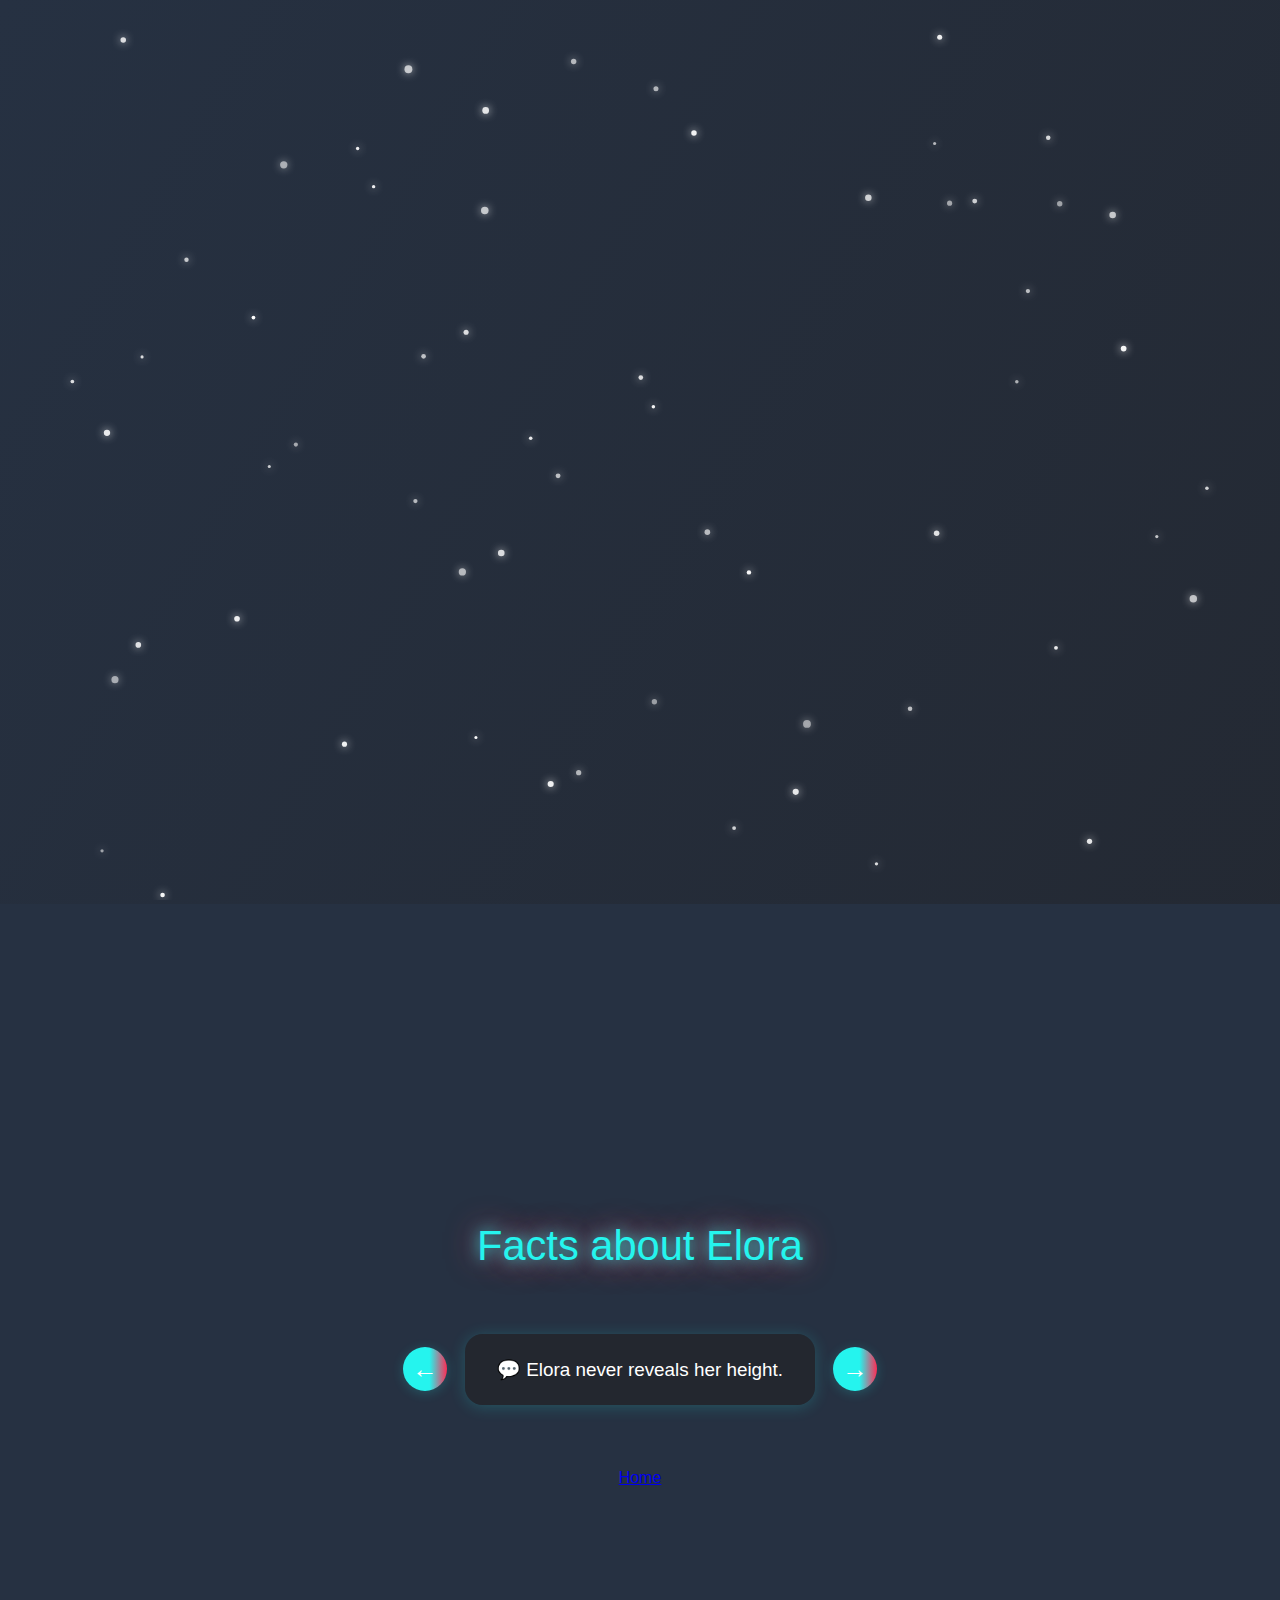
<file: index2.html>
<!DOCTYPE html>
<html lang="en">
<head>
    <meta charset="UTF-8">
    <meta name="viewport" content="width=device-width, initial-scale=1.0">
    <title>Facts about Elora</title>
    <link rel="stylesheet" href="style.css">
    <style>
    .about-container {
        min-height: 100vh;
        display: flex;
        flex-direction: column;
        align-items: center;
        justify-content: center;
        gap: 32px;
        background: #263142;
    }
    .about-title {
        font-size: 2.6rem;
        color: #25f4ee;
        margin-bottom: 0;
        text-shadow: 0 0 16px #25f4ee, 0 0 32px #fe2c55;
    }
    .facts-slider-container {
        margin: 0;
    }
    #back-link {
        margin-top: 0;
    }
    </style>
</head>
<body>
    <canvas id="snow-canvas"></canvas>
    <div class="page-transition-overlay" id="page-transition"></div>
    <div class="about-container">
        <div class="about-title">Facts about Elora</div>
        <div class="facts-slider-container">
            <button class="slider-arrow" id="fact-prev" aria-label="Previous fact">&#8592;</button>
            <div class="facts-slider" id="facts-slider">
                <div class="fact-slide active">💬 Elora never reveals her height.</div>
                <div class="fact-slide">💖 Elora loves having pink hair.</div>
                <div class="fact-slide">🎥 Elora is a TikTok video creator and streamer.</div>
                <div class="fact-slide">📚 Elora enjoys reading manga.</div>
                <div class="fact-slide">🪚 Elora’s favorite anime is Chainsaw Man.</div>
                <div class="fact-slide">🎭 Elora plans to cosplay Reze from Chainsaw Man.</div>
                <div class="fact-slide">👓 Elora wears glasses for style.</div>
                <div class="fact-slide">💬 Elora always notices every comment.</div>
                <div class="fact-slide">🌙 Elora stays up all night.</div>
                <div class="fact-slide">🎭 Elora is Chinese and lives in Tokyo.</div>
                <div class="fact-slide">💖Elora have a cute make up style.</div>
                <div class="fact-slide">More facts coming soon...</div>
            </div>
            <button class="slider-arrow" id="fact-next" aria-label="Next fact">&#8594;</button>
        </div>
        <a href="index.html" class="about-link animated-btn center-appear" id="back-link" style="margin-top:32px;">Home</a>
    </div>
</body>
    <script src="snow.js"></script>
    <style>
    .facts-slider-container {
        display: flex;
        align-items: center;
        justify-content: center;
        margin: 32px 0 0 0;
        gap: 18px;
    }
    .facts-slider {
        min-width: 260px;
        max-width: 420px;
        min-height: 70px;
        background: rgba(35,38,44,0.85);
        border-radius: 18px;
        box-shadow: 0 2px 16px #25f4ee33;
        display: flex;
        align-items: center;
        justify-content: center;
        position: relative;
        overflow: hidden;
    }
    .fact-slide {
        opacity: 0;
        position: absolute;
        left: 0; right: 0; top: 0; bottom: 0;
        display: flex;
        align-items: center;
        justify-content: center;
        font-size: 1.18rem;
        color: #fff;
        padding: 24px 32px;
        transition: opacity 0.5s, transform 0.5s;
        transform: translateY(30px) scale(0.97);
        pointer-events: none;
    }
    .fact-slide.active {
        opacity: 1;
        position: relative;
        transform: translateY(0) scale(1);
        pointer-events: auto;
    }
    .slider-arrow {
        background: linear-gradient(90deg, #25f4ee 60%, #fe2c55 100%);
        color: #fff;
        border: none;
        border-radius: 50%;
        width: 44px;
        height: 44px;
        font-size: 1.6rem;
        cursor: pointer;
        box-shadow: 0 2px 12px #25f4ee33;
        transition: background 0.3s, transform 0.2s;
        outline: none;
        user-select: none;
    }
    .slider-arrow:hover {
        background: linear-gradient(90deg, #fe2c55 60%, #25f4ee 100%);
        transform: scale(1.12);
    }
    </style>
    <script>
    // Кнопка Home с ripple-эффектом и fade-переходом
    const backBtn = document.getElementById('back-link');
    if (backBtn) {
        setTimeout(() => backBtn.classList.add('visible'), 800);
        backBtn.addEventListener('click', function(e) {
            // Ripple эффект
            const circle = document.createElement('span');
            circle.className = 'ripple';
            const rect = backBtn.getBoundingClientRect();
            circle.style.left = (e.clientX - rect.left) + 'px';
            circle.style.top = (e.clientY - rect.top) + 'px';
            backBtn.appendChild(circle);
            setTimeout(() => circle.remove(), 600);
            // Переход на главную с fade overlay
            e.preventDefault();
            const overlay = document.getElementById('page-transition');
            if (overlay) {
                overlay.classList.add('active');
                setTimeout(() => {
                    window.location.href = backBtn.href;
                }, 400);
            } else {
                window.location.href = backBtn.href;
            }
        });
    }
    // Слайдер фактов о Elora
    const facts = document.querySelectorAll('.fact-slide');
    let currentFact = 0;
    function showFact(idx) {
        facts.forEach((el, i) => {
            el.classList.toggle('active', i === idx);
        });
    }
    document.getElementById('fact-prev').onclick = () => {
        currentFact = (currentFact - 1 + facts.length) % facts.length;
        showFact(currentFact);
    };
    document.getElementById('fact-next').onclick = () => {
        currentFact = (currentFact + 1) % facts.length;
        showFact(currentFact);
    };

    // Fade transition сброс overlay после загрузки
    const overlay = document.getElementById('page-transition');
    window.addEventListener('pageshow', () => {
        if (overlay) {
            overlay.classList.remove('active');
            overlay.style.opacity = '';
        }
    });
    </script>
</html>
</file>
<file: style.css>
.burger-btn {
	display: none;
	flex-direction: column;
	justify-content: center;
	align-items: center;
	width: 44px;
	height: 44px;
	background: none;
	border: none;
	cursor: pointer;
	margin-right: 10px;
	z-index: 12000;
}
.burger-bar {
	width: 28px;
	height: 3.5px;
	background: #25f4ee;
	margin: 3.5px 0;
	border-radius: 2px;
	transition: all 0.3s cubic-bezier(.4,1.4,.6,1);
}
.burger-btn.open .burger-bar:nth-child(1) {
	transform: translateY(7px) rotate(45deg);
}
.burger-btn.open .burger-bar:nth-child(2) {
	opacity: 0;
}
.burger-btn.open .burger-bar:nth-child(3) {
	transform: translateY(-7px) rotate(-45deg);
}
.mobile-nav {
	position: fixed;
	top: 0; left: 0; right: 0;
	background: rgba(35,39,47,0.98);
	box-shadow: 0 8px 32px #25f4ee33;
	display: flex;
	flex-direction: column;
	align-items: center;
	gap: 24px;
	padding: 80px 0 32px 0;
	z-index: 11000;
	transform: translateY(-120%);
	opacity: 0;
	pointer-events: none;
	transition: transform 0.35s cubic-bezier(.4,1.4,.6,1), opacity 0.25s;
}
.mobile-nav.open {
	transform: translateY(0);
	opacity: 1;
	pointer-events: auto;
}
.mobile-link {
	color: #25f4ee;
	font-size: 1.25rem;
	font-weight: 700;
	text-decoration: none;
	padding: 0.5em 1.5em;
	border-radius: 12px;
	transition: background 0.18s, color 0.18s;
}
.mobile-link:hover {
	background: #25f4ee22;
	color: #fff;
}
@media (max-width: 800px) {
	.burger-btn {
		display: flex;
	}
	.header {
		justify-content: flex-start;
	}
	.tiktok-logo-static, .elora-title, .theme-toggle {
		z-index: 12001;
	}
}
@media (max-width: 800px) {
	.header {
		position: relative;
	}
	.mobile-nav {
		display: flex;
	}
}
@media (min-width: 801px) {
	.mobile-nav, .burger-btn {
		display: none !important;
	}
}
.social-icons {
	display: flex;
	gap: 18px;
	justify-content: center;
	margin-top: 10px;
}
.social-link {
	display: inline-flex;
	align-items: center;
	justify-content: center;
	border-radius: 50%;
	background: none;
	transition: transform 0.18s, box-shadow 0.18s, background 0.18s;
	box-shadow: 0 2px 8px #25f4ee22;
	width: 40px;
	height: 40px;
}
.social-link:hover {
	transform: scale(1.13) translateY(-2px);
	box-shadow: 0 4px 18px #25f4ee44;
	background: #23272f11;
}
.social-link svg {
	display: block;
	width: 32px;
	height: 32px;
	transition: filter 0.18s;
}
.social-link[aria-label="Instagram"]:hover svg {
	filter: drop-shadow(0 0 6px #4f5bd5cc);
}
.social-link[aria-label="YouTube"]:hover svg {
	filter: drop-shadow(0 0 6px #fe2c55cc);
}
.social-link[aria-label="TikTok"]:hover svg {
	filter: drop-shadow(0 0 6px #25f4eecc);
}
body.light-theme .social-link {
	background: #f6f7fa;
	box-shadow: 0 2px 8px #4f5bd522;
}
body.light-theme .social-link:hover {
	background: #e9eaf3;
}
#main-content {
	opacity: 0;
	pointer-events: none;
	transition: opacity 1.1s cubic-bezier(.4,1.4,.6,1);
}
#main-content.fade-in {
	opacity: 1 !important;
	pointer-events: auto;
}
/* --- TikTok Animated Background --- */
.tiktok-bg {
	position: fixed;
	inset: 0;
	z-index: 0;
	pointer-events: none;
	overflow: hidden;
}
.tiktok-circle {
	position: absolute;
	border-radius: 50%;
	opacity: 0.32;
	filter: blur(8px);
	animation: tiktok-move 16s linear infinite alternate;
}
.tiktok-c1 {
	width: 340px;
	height: 340px;
	left: -80px;
	top: 10vh;
	background: radial-gradient(circle at 40% 60%, #25f4ee 0%, #23272f 80%);
	animation-delay: 0s;
}
.tiktok-c2 {
	width: 260px;
	height: 260px;
	right: -70px;
	top: 40vh;
	background: radial-gradient(circle at 60% 40%, #fe2c55 0%, #23272f 80%);
	animation-delay: 2s;
}
.tiktok-c3 {
	width: 180px;
	height: 180px;
	left: 50vw;
	bottom: -60px;
	background: radial-gradient(circle at 50% 50%, #fff 0%, #25f4ee 80%);
	opacity: 0.18;
	animation-delay: 4s;
}
@keyframes tiktok-move {
	0% { transform: translateY(0) scale(1); }
	40% { transform: translateY(-30px) scale(1.08); }
	60% { transform: translateY(20px) scale(0.96); }
	100% { transform: translateY(-10px) scale(1.04); }
}
body > .tiktok-bg { z-index: 0; }
body > *:not(.tiktok-bg) { position: relative; z-index: 1; }
.random-fact-btn {
	margin-top: 1.1em;
	background: var(--accent);
	color: #fff;
	border: none;
	border-radius: 12px;
	padding: 0.6em 1.4em;
	font-size: 1.08rem;
	font-weight: 600;
	cursor: pointer;
	box-shadow: 0 2px 12px #25f4ee33;
	transition: background 0.18s, transform 0.18s;
	display: block;
}
.random-fact-btn:hover {
	background: var(--danger);
	transform: translateY(-2px) scale(1.04);
}
.random-fact {
	margin-top: 1em;
	background: var(--bg);
	color: #fff;
	border-radius: 14px;
	box-shadow: 0 4px 24px #25f4ee22;
	padding: 1em 1.2em;
	font-size: 1.08rem;
	min-height: 1.2em;
	opacity: 0;
	transform: translateY(18px) scale(0.97);
	transition: opacity 0.5s cubic-bezier(.4,1.4,.6,1), transform 0.5s cubic-bezier(.4,1.4,.6,1);
	pointer-events: none;
}
.random-fact.show {
	opacity: 1;
	transform: translateY(0) scale(1);
	pointer-events: auto;
}
/* --- Секция отзывов --- */
.reviews-section {
	margin: 44px auto 0 auto;
	max-width: 800px;
	text-align: center;
}
.reviews-title {
	font-size: 1.5rem;
	color: var(--accent);
	margin-bottom: 18px;
	font-weight: 700;
}
.reviews-grid {
	display: flex;
	flex-wrap: wrap;
	gap: 18px;
	justify-content: center;
	margin-top: 1.2em;
}
.review-card {
	background: var(--bg);
	border-radius: 18px;
	box-shadow: 0 4px 24px rgba(35,166,213,0.10);
	padding: 1.2em 1em 1em 1em;
	min-width: 220px;
	max-width: 260px;
	flex: 1 1 220px;
	text-align: left;
	display: flex;
	align-items: flex-start;
	gap: 14px;
	opacity: 0;
	transform: translateY(30px) scale(0.97);
	transition: opacity 0.6s cubic-bezier(.4,1.4,.6,1), transform 0.6s cubic-bezier(.4,1.4,.6,1);
}
.review-card.show {
	opacity: 1;
	transform: translateY(0) scale(1);
}
.review-avatar {
	width: 48px;
	height: 48px;
	border-radius: 50%;
	background-size: cover;
	background-position: center;
	flex-shrink: 0;
	box-shadow: 0 2px 8px #25f4ee22;
	border: 2px solid #23272f;
}
.review-content {
	flex: 1;
}
.review-author {
	font-weight: 700;
	color: var(--accent);
	margin-bottom: 0.2em;
	font-size: 1.08rem;
}
.review-text {
	color: #e0e0e0;
	font-size: 0.98rem;
}

@media (max-width: 700px) {
	.reviews-grid {
		flex-direction: column;
		gap: 12px;
	}
	.review-card {
		min-width: 0;
		max-width: 98vw;
		font-size: 0.98rem;
	}
}
/* --- Cosplay Gallery --- */
.cosplay-gallery-section {
	margin: 36px auto 0 auto;
	max-width: 800px;
	text-align: center;
}
.gallery-title {
	font-size: 1.5rem;
	color: var(--accent);
	margin-bottom: 18px;
	font-weight: 700;
}
.cosplay-gallery {
	display: grid;
	grid-template-columns: repeat(auto-fit, minmax(160px, 1fr));
	gap: 18px;
	justify-items: center;
}
.gallery-img {
	width: 100%;
	max-width: 220px;
	aspect-ratio: 3/4;
	object-fit: cover;
	border-radius: 16px;
	box-shadow: 0 2px 16px #25f4ee22;
	cursor: pointer;
	transition: transform 0.18s, box-shadow 0.18s;
}
.gallery-img:hover {
	transform: scale(1.04) translateY(-4px);
	box-shadow: 0 8px 32px #25f4ee44;
}
.gallery-modal {
	display: none;
	position: fixed;
	z-index: 3000;
	inset: 0;
	background: rgba(20,22,30,0.92);
	align-items: center;
	justify-content: center;
	transition: opacity 0.3s;
}
.gallery-modal.open {
	display: flex;
}
.gallery-modal-img {
	max-width: 90vw;
	max-height: 80vh;
	border-radius: 18px;
	box-shadow: 0 8px 32px #25f4ee55;
	animation: modal-img-in 0.4s cubic-bezier(.4,1.4,.6,1);
}
@keyframes modal-img-in {
	from { opacity: 0; transform: scale(0.85); }
	to { opacity: 1; transform: scale(1); }
}
.gallery-modal-close {
	position: absolute;
	top: 24px;
	right: 38px;
	font-size: 2.6rem;
	color: #fff;
	cursor: pointer;
	opacity: 0.7;
	z-index: 10;
	transition: opacity 0.18s;
}
.gallery-modal-close:hover {
	opacity: 1;
}
.sub-counter {
	font-weight: 700;
	color: var(--accent);
	font-variant-numeric: tabular-nums;
	letter-spacing: 0.04em;
	font-size: 1.13em;
	transition: color 0.2s;
}
/* --- Intro Dark Triada --- */
#intro-overlay {
	position: fixed;
	z-index: 9999;
	inset: 0;
	background: #111e;
	display: flex;
	align-items: center;
	justify-content: center;
	transition: opacity 0.7s cubic-bezier(.4,1.4,.6,1), visibility 0.7s;
	opacity: 1;
	visibility: visible;
}
#intro-overlay.hide {
	opacity: 0;
	visibility: hidden;
	pointer-events: none;
}
.intro-terminal {
	background: #181c20;
	border-radius: 12px;
	box-shadow: 0 8px 48px #000a, 0 2px 16px #25f4ee22;
	min-width: 340px;
	max-width: 90vw;
	margin: 0 auto;
	padding-bottom: 18px;
	font-family: 'Fira Mono', 'Consolas', 'Menlo', 'Segoe UI', 'Roboto', Arial, monospace;
	animation: intro-pop 0.7s cubic-bezier(.4,1.4,.6,1);
}
.terminal-bar {
	display: flex;
	align-items: center;
	gap: 7px;
	padding: 0.7em 1em 0.3em 1em;
}
.term-dot {
	width: 12px;
	height: 12px;
	border-radius: 50%;
	display: inline-block;
}
.term-dot.red { background: #ff5f56; }
.term-dot.yellow { background: #ffbd2e; }
.term-dot.green { background: #27c93f; }
.terminal-body {
	background: #101316;
	border-radius: 0 0 12px 12px;
	padding: 1.5em 1.2em 1.2em 1.2em;
	color: #e0e0e0;
	font-size: 1.25rem;
	min-height: 2.5em;
	box-shadow: 0 2px 12px #25f4ee11;
}
.term-prompt {
	color: #25f4ee;
	font-weight: 700;
	margin-right: 0.5em;
	font-size: 1.1em;
	font-family: inherit;
	letter-spacing: 0.01em;
}
#intro-typed {
	font-size: 1.15em;
	font-family: inherit;
			color: #4f5bd5;
	letter-spacing: 0.04em;
	background: none;
	border-radius: 0;
	padding: 0;
	box-shadow: none;
	display: inline-block;
	position: relative;
	text-shadow: none;
}
#intro-typed .typed-char {
			opacity: 0;
			animation: fadein-char 0.38s forwards;
					color: #4f5bd5;
			text-shadow: none;
}
@keyframes fadein-char {
	from { opacity: 0; }
	to { opacity: 1; }
}
#intro-typed .typed-cursor {
	display: inline-block;
	width: 1.1ch;
	height: 1.1em;
	background: none;
	border-left: 2.5px solid #fff;
	margin-left: 2px;
	animation: blink-cursor 0.7s steps(1) infinite;
	vertical-align: -0.1em;
}
@keyframes blink-cursor {
	0%, 100% { opacity: 1; }
	50% { opacity: 0; }
}
@keyframes intro-pop {
	0% { opacity: 0; transform: scale(0.92) translateY(30px); }
	100% { opacity: 1; transform: scale(1) translateY(0); }
}
:root {
	--accent: #25f4ee;
	--danger: #fe2c55;
	--bg: #23272f;
	--header-shadow: 0 0 16px #25f4ee99, 0 0 24px #fe2c5544;
	--text-main: #fff;
	--text-intro: #4f5bd5;
	--bg-light: #f6f7fa;
	--text-main-light: #23272f;
	--bg-header-light: #fff;
	--accent-light: #4f5bd5;
}

body.light-theme {
	background: linear-gradient(120deg, #f6f7fa 0%, #e9eaf3 100%);
	color: var(--text-main-light);
}
body.light-theme #main-content,
body.light-theme .about-section,
body.light-theme .modal-content,
body.light-theme .review-card,
body.light-theme .fact-card {
	background: var(--bg-header-light);
	color: var(--text-main-light);
	box-shadow: 0 2px 16px #4f5bd522;
}
body.light-theme .elora-title {
	color: var(--accent-light);
	text-shadow: 0 0 16px #4f5bd555, 0 0 24px #25f4ee44;
}
body.light-theme .theme-toggle .theme-icon {
	color: #23272f;
}
body.light-theme #intro-typed, body.light-theme #intro-typed .typed-char, body.light-theme .typed-text {
	color: #4f5bd5;
}

.theme-toggle {
	background: none;
	border: none;
	margin-left: 18px;
	cursor: pointer;
	font-size: 1.5rem;
	display: flex;
	align-items: center;
	transition: color 0.2s;
}
.theme-toggle .theme-icon {
	color: #fff;
	transition: color 0.2s, transform 0.2s;
}
.theme-toggle:hover .theme-icon {
	color: var(--accent);
	transform: scale(1.15) rotate(-18deg);
}
html, body {
	margin: 0;
	padding: 0;
	font-family: 'Segoe UI', 'Roboto', Arial, sans-serif;
	background: linear-gradient(120deg, #263142 0%, #23272f 100%);
	color: #fff;
	min-height: 100vh;
}
img { max-width: 100%; display: block; }

.header {
	display: flex;
	align-items: center;
	gap: 18px;
	padding: 24px 0 12px 0;
	justify-content: center;
}
.tiktok-logo-static svg {
	width: 44px;
	height: 44px;
	display: block;
}
.elora-title {
	font-size: 2.2rem;
	font-weight: 700;
	letter-spacing: 0.08em;
	color: var(--accent);
	text-shadow: var(--header-shadow);
}

.about-section {
	display: flex;
	align-items: center;
	gap: 32px;
	background: rgba(35,38,44,0.85);
	border-radius: 22px;
	box-shadow: 0 2px 16px #25f4ee22;
	padding: 32px 28px;
	margin: 0 auto 36px auto;
	max-width: 700px;
	justify-content: center;
}
.about-avatar {
	width: 160px;
	aspect-ratio: 1/1;
	display: flex;
	align-items: center;
	justify-content: center;
	border-radius: 50%;
	overflow: hidden;
	background: #23272f;
	box-shadow: none;
	border: none;
	position: relative;
	animation: avatar-fadein 1.1s cubic-bezier(.4,1.4,.6,1) 0.1s both;
}
.about-avatar img {
	width: 100%;
	aspect-ratio: 1/1;
	object-fit: cover;
	border-radius: 50%;
	display: block;
	border: none;
	box-shadow: none;
	background: #23272f;
}
@keyframes avatar-fadein {
	0% { opacity: 0; transform: scale(0.7); }
	100% { opacity: 1; transform: scale(1); }
}
.about-info h2 {
	margin-top: 0;
	color: var(--accent);
	font-size: 1.3rem;
}
.about-info p {
	margin-bottom: 0;
	color: #e0e0e0;
	font-size: 1.08rem;
}

.buttons-section {
	display: flex;
	gap: 18px;
	justify-content: center;
	margin-bottom: 32px;
}
.modal-btn {
	background: var(--accent);
	color: #fff;
	border: none;
	border-radius: 12px;
	padding: 0.7em 1.6em;
	font-size: 1.1rem;
	font-weight: 600;
	cursor: pointer;
	box-shadow: 0 2px 12px #25f4ee33;
	transition: background 0.18s, transform 0.18s;
}
.modal-btn:hover {
	background: var(--danger);
	transform: translateY(-2px) scale(1.04);
}

/* Modals */
.modal {
	position: fixed;
	top: 0; left: 0; width: 100vw; height: 100vh;
	background: rgba(30,32,40,0.82);
	display: none;
	align-items: center;
	justify-content: center;
	z-index: 2000;
}
.modal.open {
	display: flex;
}
.modal-content {
	background: var(--bg);
	border-radius: 18px;
	box-shadow: 0 8px 32px #25f4ee33;
	padding: 2.2em 2em 1.5em 2em;
	min-width: 320px;
	max-width: 98vw;
	position: relative;
	text-align: center;
}
.modal-close {
	position: absolute;
	top: 12px; right: 18px;
	background: none;
	border: none;
	color: #fff;
	font-size: 2rem;
	cursor: pointer;
	opacity: 0.7;
	transition: opacity 0.18s;
}
.modal-close:hover {
	opacity: 1;
}
.tiktok-link-btn {
	display: inline-block;
	margin-top: 1.2em;
	background: var(--accent);
	color: #fff;
	border-radius: 10px;
	padding: 0.6em 1.4em;
	font-size: 1.08rem;
	text-decoration: none;
	font-weight: 600;
	transition: background 0.18s;
}
.tiktok-link-btn:hover {
	background: var(--danger);
}

/* Fact Cards */
.facts-grid {
	display: flex;
	flex-wrap: wrap;
	gap: 18px;
	justify-content: center;
	margin-top: 1.2em;
}
.fact-card {
	background: var(--bg);
	border-radius: 18px;
	box-shadow: 0 4px 24px rgba(35,166,213,0.10);
	padding: 1.2em 1em 1em 1em;
	min-width: 180px;
	max-width: 220px;
	flex: 1 1 180px;
	text-align: center;
	transition: transform 0.18s, box-shadow 0.18s;
	display: flex;
	flex-direction: column;
	align-items: center;
}
.fact-card:hover {
	transform: translateY(-6px) scale(1.03);
	box-shadow: 0 8px 32px rgba(35,244,238,0.13);
}
.fact-icon {
	font-size: 2.1rem;
	margin-bottom: 0.4em;
}
.fact-title {
	font-size: 1.08rem;
	font-weight: bold;
	margin-bottom: 0.2em;
}
.fact-desc {
	font-size: 0.98rem;
	color: #e0e0e0;
}

.footer {
	margin-top: 32px;
	color: #fff8;
	text-align: center;
	padding: 1.2em 0 1em 0;
	font-size: 1rem;
	letter-spacing: 0.04em;
}

@media (max-width: 700px) {
	.about-section {
		flex-direction: column;
		gap: 1.2em;
		padding: 18px 8px;
		max-width: 98vw;
	}
	.facts-grid {
		gap: 10px;
	}
	.fact-card {
		min-width: 0;
		max-width: 98vw;
		font-size: 0.98rem;
	}
	.header {
		padding: 10px 0 6px 0;
		gap: 10px;
	}
	.tiktok-logo-static svg {
		width: 32px;
		height: 32px;
	}
	.elora-title {
		font-size: 1.25rem;
		letter-spacing: 0.04em;
	}
	.about-avatar {
		width: 90px;
		height: 90px;
		aspect-ratio: 1/1;
		border: none;
	}
	.about-avatar img {
		aspect-ratio: 1/1;
		border: none;
	}
}
</file>
